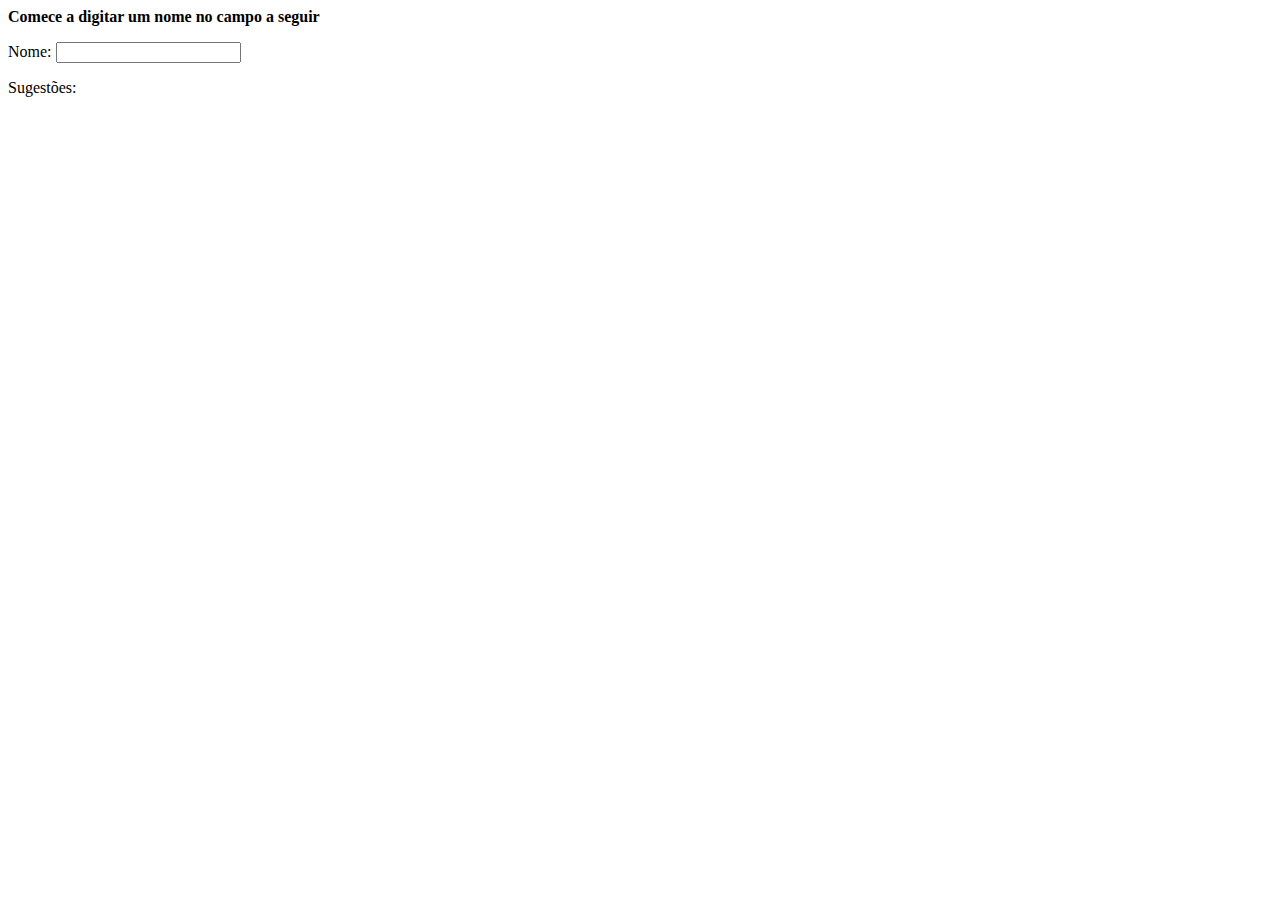
<file: Ajaxex01/index.html>
<html><head><meta charset="UTF-8"><script>
    function showHint(str)
    {
        if (str.length == 0)
        {
            document.getElementById("txtHint").innerHTML = "";
            return;
        }
        else
        {  
           var xmlhttp = new XMLHttpRequest();
            xmlhttp.onreadystatechange = function()
           {
            if (xmlhttp.readyState == 4 && xmlhttp.status == 200)
            {
                        document.getElementById("txtHint").innerHTML =                            xmlhttp.responseText;
                  }
            }
            
           xmlhttp.open("GET", "gethint.php?q=" + str, true);
            xmlhttp.send();
        }
    }
</script></head>
<body>
<p><b>Comece a digitar um nome no campo a seguir</b></p>
<form> Nome: <input type="text" onkeyup="showHint(this.value)"> </form>
<p>Sugestões: <span id="txtHint"></span></p>
</body></html>
</file>
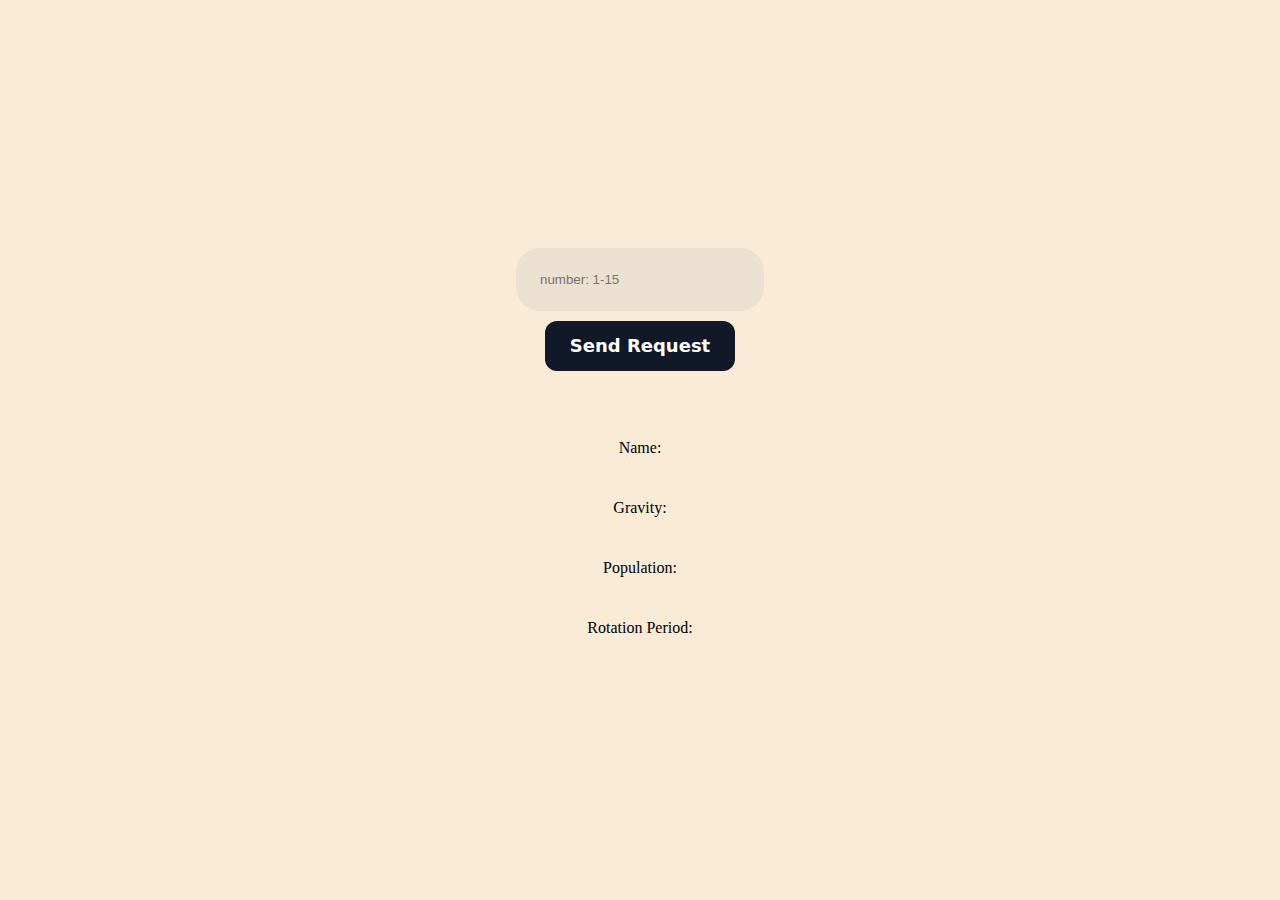
<file: Ajaxex01/ajaxex02/index.html>
<!DOCTYPE html>
<!DOCTYPE html>
<html lang="pt-BR">
<head>
    <meta charset="UTF-8">
    <title>Requisição AJAX</title>
    <link rel="stylesheet" href="style.css">
    <script src="script.js"></script>
    <script src="https://code.jquery.com/jquery-3.6.0.min.js"></script>
</head>
<body>
    <div class="form">
        <div class="label">
    <input class='input-id'  type="text" name='id' placeholder="number: 1-15">
    <button class="button-40" onclick="sendRequest()">Send Request</button>
    <p id='error-container' style='color:red;'></p>
    <p>Name: <span id='name'></span></p>
    <p>Gravity: <span id='gravity'></span></p>
    <p>Population: <span id='population'></span></p>
    <p>Rotation Period: <span id='rotation-period'></span></p>
    </div>
</div>
</body>
</html>
</file>
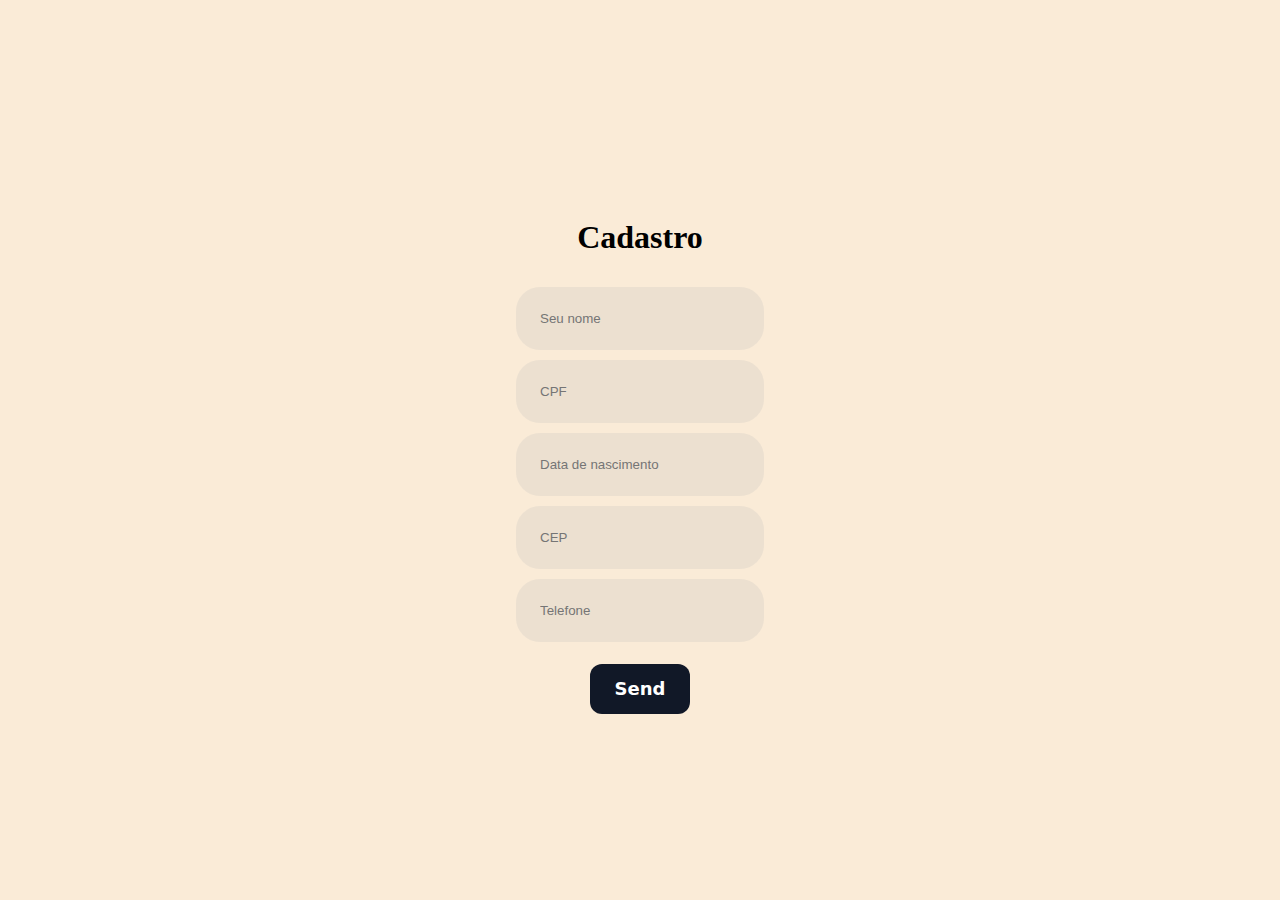
<file: Jsex01/ex01.html>
<!DOCTYPE html>
<html lang="pt-br">
<head>
    <meta charset="UTF-8">
    <meta name="viewport" content="width=device-width, initial-scale=1.0">
    <link rel="stylesheet" href="style.css">
    <script src="ex01.js"></script>
    <link rel="preconnect" href="https://fonts.googleapis.com">
    <link rel="preconnect" href="https://fonts.gstatic.com" crossorigin>
    <link href="https://fonts.googleapis.com/css2?family=Jacquard+12&display=swap" rel="stylesheet">
</head>
<body>
    <div class="all">
        <div class="label">
            <div class="input">
                <h1>Cadastro</h1>
    <input type="text" class="form" id="Name" placeholder="Seu nome"/>
    <input type="text" class="form" id="CPF" placeholder="CPF"/>
    <input type="text" class="form" id="Date" placeholder="Data de nascimento"/>
    <input type="text" class="form" id="CEP" placeholder="CEP"/>
    <input type="text" class="form" id="Tel" placeholder="Telefone"/>
            </div>
          
                <button class="button-40" onclick="send()" role="button">Send</button>                
              

           
                
            
        </div>
    </div>
        
</body>
</html>
</file>
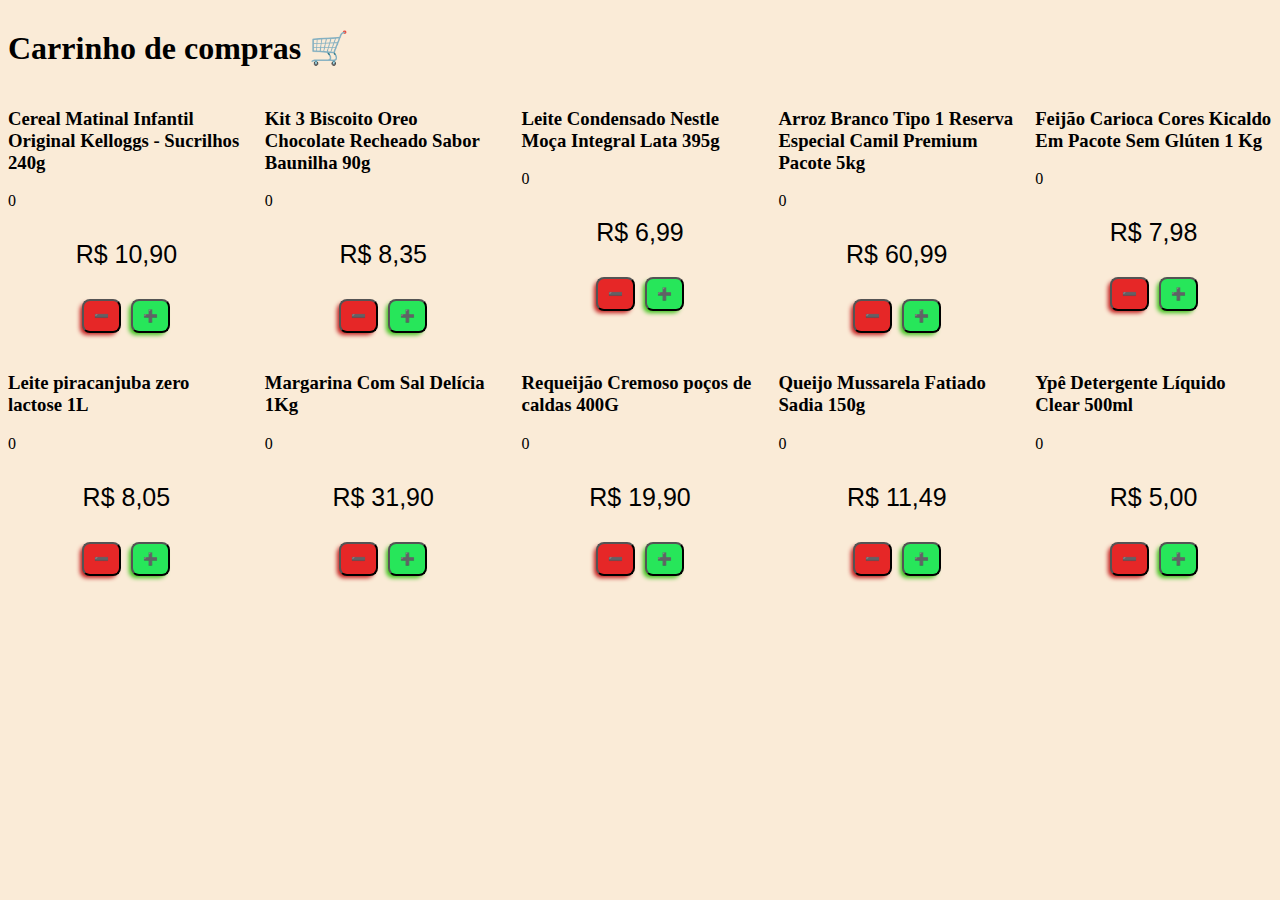
<file: Jsex02/ex02.html>
<!DOCTYPE html>
<html lang="pt-br">
<head>
    <meta charset="UTF-8">
    <meta name="viewport" content="width=device-width, initial-scale=1.0">
    <link rel="stylesheet" href="style.css">
    <script defer src="ex02.js"></script>
    <link rel="preconnect" href="https://fonts.googleapis.com">
    <link rel="preconnect" href="https://fonts.gstatic.com" crossorigin>
    <link href="https://fonts.googleapis.com/css2?family=Jacquard+12&display=swap" rel="stylesheet">
</head>
<body>
    <div class="all">
        <h1>Carrinho de compras 🛒</h1>
        <div class="label">
            <div class="P1">
                <h3 class="product_name">Cereal Matinal Infantil Original Kelloggs - Sucrilhos 240g</h3>
                <span id="count-Sucrilhos">0</span>
                <span class="product_price">R$ 10,90</span> 
                <div class="all-buttons">
                    <input type="submit" productid="Sucrilhos" class="button-remove" value="➖" />
                    <input type="submit" productid="Sucrilhos" class="button-add" value="➕" />
                </div>
            </div>
            <div class="P1">
                <h3 class="product_name">Kit 3 Biscoito Oreo Chocolate Recheado Sabor Baunilha 90g</h3>
                <span id="count-Oreo">0</span>
                <span class="product_price">R$ 8,35</span>
                <div class="all-buttons">
                    <input type="submit" productid="Oreo" class="button-remove" value="➖" />
                    <input type="submit" productid="Oreo" class="button-add" value="➕" />
                </div>
            </div>
            <div class="P1">
                <h3 class="product_name">Leite Condensado Nestle Moça Integral Lata 395g</h3>
                <span id="count-Moca">0</span>
                <span class="product_price">R$ 6,99</span>
                <div class="all-buttons">
                    <input type="submit" productid="Moca" class="button-remove" value="➖" />
                    <input type="submit" productid="Moca" class="button-add" value="➕" />
                </div>
            </div>
            <div class="P1">
                <h3 class="product_name">Arroz Branco Tipo 1 Reserva Especial Camil Premium Pacote 5kg</h3>
                <span id="count-Arroz">0</span>
                <span class="product_price">R$ 60,99</span>
                <div class="all-buttons">
                    <input type="submit" productid="Arroz" class="button-remove" value="➖" />
                    <input type="submit" productid="Arroz" class="button-add" value="➕" />
                </div>    
            </div>
            <div class="P1">
                <h3 class="product_name">Feijão Carioca Cores Kicaldo Em Pacote Sem Glúten 1 Kg</h3>
                <span id="count-Feijao">0</span>
                <span class="product_price">R$ 7,98</span>
                <div class="all-buttons">
                    <input type="submit" productid="Feijao" class="button-remove" value="➖" />
                    <input type="submit" productid="Feijao" class="button-add" value="➕" />
                </div>
            </div>
            <div class="P1">
                <h3 class="product_name">Leite piracanjuba zero lactose 1L</h3>
                <span id="count-Leite">0</span>
                <span class="product_price">R$ 8,05</span>
                <div class="all-buttons">
                    <input type="submit" productid="Leite" class="button-remove" value="➖" />
                    <input type="submit" productid="Leite" class="button-add" value="➕" />
                </div>
            </div>
            <div class="P1">
                <h3 class="product_name">Margarina Com Sal Delícia 1Kg</h3>
                <span id="count-Margarina">0</span>
                <span class="product_price">R$ 31,90</span>
                <div class="all-buttons">
                    <input type="submit" productid="Margarina" class="button-remove" value="➖" />
                    <input type="submit" productid="Margarina" class="button-add" value="➕" />
                </div>
            </div>
            <div class="P1">
                <h3 class="product_name">Requeijão Cremoso poços de caldas 400G</h3>
                <span id="count-Requeijao">0</span>
                <span class="product_price">R$ 19,90</span>
                <div class="all-buttons">
                    <input type="submit" productid="Requeijao" class="button-remove" value="➖" />
                    <input type="submit" productid="Requeijao" class="button-add" value="➕" />
                </div>
            </div>
            <div class="P1">
                <h3 class="product_name">Queijo Mussarela Fatiado Sadia  150g</h3>
                <span id="count-Queijo">0</span>
                <span class="product_price">R$ 11,49</span>
                <div class="all-buttons">
                    <input type="submit" productid="Queijo" class="button-remove" value="➖" />
                    <input type="submit" productid="Queijo" class="button-add" value="➕" />
                </div>
            </div>
            <div class="P1">
                <h3 class="product_name">Ypê Detergente Líquido Clear 500ml </h3>
                <span id="count-Detergente">0</span>
                <span class="product_price">R$ 5,00</span>
                <div class="all-buttons">    
                    <input type="submit" productid="Detergente" class="button-remove" value="➖" />
                    <input type="submit" productid="Detergente" class="button-add" value="➕" />
                </div>
            </div>
        </div>
       
    </div>
</body>
</html>
</file>
<file: Ajaxex01/ajaxex02/style.css>
html, body {
    height: 100%;
    margin: 0;
    display: flex;
    justify-content: center;
    flex-direction: column; 
    align-items: center;
    background-color: antiquewhite;
    z-index: 100;
  }
  
  .all {
      display: flex;
      justify-content: center;
      flex-direction: column; 
      align-items: center;
      gap: 10px;
      height: 100vh; 
      z-index: 10;
  }
  
  .button-40 {
    background-color: #111827;
    border: 1px solid transparent;
    border-radius: .75rem;
    box-sizing: border-box;
    color: #FFFFFF;
    cursor: pointer;
    flex: 0 0 auto;
    font-family: "Inter var",ui-sans-serif,system-ui,-apple-system,system-ui,"Segoe UI",Roboto,"Helvetica Neue",Arial,"Noto Sans",sans-serif,"Apple Color Emoji","Segoe UI Emoji","Segoe UI Symbol","Noto Color Emoji";
    font-size: 1.125rem;
    font-weight: 600;
    line-height: 1.5rem;
    padding: .75rem 1.2rem;
    text-align: center;
    text-decoration: none #6B7280 solid;
    text-decoration-thickness: auto;
    transition-duration: .2s;
    transition-property: background-color,border-color,color,fill,stroke;
    transition-timing-function: cubic-bezier(.4, 0, 0.2, 1);
    user-select: none;
    -webkit-user-select: none;
    touch-action: manipulation;
    width: auto;
  }
  
  .button-40:hover {
    background-color: #374151;
  }
  
  .button-40:focus {
    box-shadow: none;
    outline: 2px solid transparent;
    outline-offset: 2px;
  }
  
  @media (min-width: 768px) {
    .button-40 {
      padding: .75rem 1.5rem;
    }
  }
  
  .input-id {
    background-color: rgba(187, 187, 187, 0.219);  
    border: none;
    padding: 24px;
    width: 200px;
    border-radius: 24px;
    z-index: 10;
  }
  
  .label{
    border: none;
    border-radius: 24px;
    display: flex;
    justify-content: center;
    flex-direction: column; 
    align-items: center;
    gap: 10px;
    z-index: -10;
  }
  
  .input{
    display: flex;
    justify-content: center;
    flex-direction: column; 
    align-items: center;
    padding: 12px;
    border-radius: 12px;
    border: none;
    width: 100%;
    gap: 10px;
    z-index: 10;
  }
</file>
<file: Jsex01/style.css>
html, body {
  height: 100%;
  margin: 0;
  display: flex;
  justify-content: center;
  flex-direction: column; 
  align-items: center;
  background-color: antiquewhite;
  z-index: 100;
}

.all {
    display: flex;
    justify-content: center;
    flex-direction: column; 
    align-items: center;
    gap: 10px;
    height: 100vh; 
    z-index: 10;
}

.button-40 {
  background-color: #111827;
  border: 1px solid transparent;
  border-radius: .75rem;
  box-sizing: border-box;
  color: #FFFFFF;
  cursor: pointer;
  flex: 0 0 auto;
  font-family: "Inter var",ui-sans-serif,system-ui,-apple-system,system-ui,"Segoe UI",Roboto,"Helvetica Neue",Arial,"Noto Sans",sans-serif,"Apple Color Emoji","Segoe UI Emoji","Segoe UI Symbol","Noto Color Emoji";
  font-size: 1.125rem;
  font-weight: 600;
  line-height: 1.5rem;
  padding: .75rem 1.2rem;
  text-align: center;
  text-decoration: none #6B7280 solid;
  text-decoration-thickness: auto;
  transition-duration: .2s;
  transition-property: background-color,border-color,color,fill,stroke;
  transition-timing-function: cubic-bezier(.4, 0, 0.2, 1);
  user-select: none;
  -webkit-user-select: none;
  touch-action: manipulation;
  width: auto;
}

.button-40:hover {
  background-color: #374151;
}

.button-40:focus {
  box-shadow: none;
  outline: 2px solid transparent;
  outline-offset: 2px;
}

@media (min-width: 768px) {
  .button-40 {
    padding: .75rem 1.5rem;
  }
}

.form {
  background-color: rgba(187, 187, 187, 0.219);  
  border: none;
  padding: 24px;
  width: 200px;
  border-radius: 24px;
  z-index: 10;
}

.label{
  border: none;
  border-radius: 24px;
  display: flex;
  justify-content: center;
  flex-direction: column; 
  align-items: center;
  gap: 10px;
  width: 50vh;
  height: 60vh;
  z-index: -10;
}

.input{
  display: flex;
  justify-content: center;
  flex-direction: column; 
  align-items: center;
  padding: 12px;
  border-radius: 12px;
  border: none;
  width: 100%;
  gap: 10px;
  z-index: 10;
}

.result{
  background-color: #f0f0f0;
  padding: 20px; 
  margin: 10px; 
  border-radius: 10px; 
  box-shadow: 0 4px 8px rgba(0, 0, 0, 0.1);
  max-width: 100%; 
  max-height: 100%;
  text-align: center; 
  flex-direction: column;
  font: 1.5rem Arial, sans-serif;
  
}

.Tittle{
  font: 2rem Arial, sans-serif;
  color: #0f0cd6;
  text-align: center;
  margin: 10px;
}
</file>
<file: Jsex02/style.css>
html, body {
  height: 100%;
  display: flex;
  flex-direction: column; 
  background-color: antiquewhite;
  z-index: 100;
}

.product_price{
  display: flex;
  justify-content: center;
  gap: 10px;
  margin-top: 30px;
  align-items: center;
  font-size: 25px;
  font-family: 'Gill Sans', 'Gill Sans MT', Calibri, 'Trebuchet MS', sans-serif;
}

 .all-buttons{
  display: flex;
  justify-content: center;
  gap: 10px;
  margin-top: 30px;
  align-items: center;
 }

.buttons{
  flex-direction: column;
  margin-top: 30px;
  display: flex;
  gap:10px

}

.button-add {
	box-shadow: -3px 3px 4px -1px #3dc21b;
	background-color:#27e65a;
	border-radius:8px;
	display:inline-block;
	cursor:pointer;
	color:#ffffff;
	font-family:Arial;
	font-size:12px;
	font-weight:bold;
	padding:8px 10px;
	text-decoration:none;
}
.button-add:hover {
	background-color:#5cbf2a;
}
.button-add:active {
	position:relative;
	top:1px;
}

.button-remove {
	box-shadow: -3px 3px 4px -1px #c21b1b;
	background-color:#e62727;
	border-radius:8px;
	display:inline-block;
	cursor:pointer;
	color:#ffffff;
	font-family:Arial;
	font-size:12px;
	font-weight:bold;
	padding:8px 10px;
	text-decoration:none;
}
.button-remove:hover {
	background-color:#aa312d;
}
.button-remove:active {
	position:relative;
	top:1px;
}

.button-40 {
  margin-top: 30px;
  background-color: #111827;
  border: 1px solid transparent;
  border-radius: .75rem;
  box-sizing: border-box;
  color: #FFFFFF;
  cursor: pointer;
  flex: 0 0 auto;
  font-family: "Inter var",ui-sans-serif,system-ui,-apple-system,system-ui,"Segoe UI",Roboto,"Helvetica Neue",Arial,"Noto Sans",sans-serif,"Apple Color Emoji","Segoe UI Emoji","Segoe UI Symbol","Noto Color Emoji";
  font-size: 1.125rem;
  font-weight: 600;
  line-height: 1.5rem;
  padding: .75rem 1.2rem;
  text-align: center;
  text-decoration: none #6B7280 solid;
  text-decoration-thickness: auto;
  transition-duration: .2s;
  transition-property: background-color,border-color,color,fill,stroke;
  transition-timing-function: cubic-bezier(.4, 0, 0.2, 1);
  user-select: none;
  -webkit-user-select: none;
  touch-action: manipulation;
  width: auto;
}

.button-40:hover {
  background-color: #374151;
}

.button-40:focus {
  box-shadow: none;
  outline: 2px solid transparent;
  outline-offset: 2px;
}

@media (min-width: 768px) {
  .button-40 {
    padding: .75rem 1.5rem;
  }
}
.button-40-red {
  margin-left: 17px;
  background-color: #ffffff;
  border: 1px solid transparent;
  border-radius: .75rem;
  box-sizing: border-box;
  color: #000000;
  cursor: pointer;
  flex: 0 0 auto;
  font-family: "Inter var",ui-sans-serif,system-ui,-apple-system,system-ui,"Segoe UI",Roboto,"Helvetica Neue",Arial,"Noto Sans",sans-serif,"Apple Color Emoji","Segoe UI Emoji","Segoe UI Symbol","Noto Color Emoji";
  font-size: 1.125rem;
  font-weight: 600;
  line-height: 1.5rem;
  padding: .75rem 1.2rem;
  text-align: center;
  text-decoration: none #6B7280 solid;
  text-decoration-thickness: auto;
  transition-duration: .2s;
  transition-property: background-color,border-color,color,fill,stroke;
  transition-timing-function: cubic-bezier(.4, 0, 0.2, 1);
  user-select: none;
  -webkit-user-select: none;
  touch-action: manipulation;
  width: auto;
}

.button-40:hover {
  background-color: #374151;
}

.button-40:focus {
  box-shadow: none;
  outline: 2px solid transparent;
  outline-offset: 2px;
}

@media (min-width: 768px) {
  .button-40 {
    padding: .75rem 1.5rem;
  }
}


.form {
  background-color: rgba(187, 187, 187, 0.219);  
  border: none;
  padding: 24px;
  width: 200px;
  border-radius: 24px;
  z-index: 10;
}

.label {
  display: grid;
  grid-template-columns: repeat(5, 1fr);
  gap: 20px;
  margin: 0;
}


.input{
  display: flex;
  justify-content: center;
  flex-direction: column; 
  align-items: center;
  padding: 12px;
  border-radius: 12px;
  border: none;
  width: 100%;
  height: 50%;
  gap: 10px;
  z-index: 10;
}

.result{
  background-color: #f0f0f0;
  padding: 20px; 
  margin: 10px; 
  border-radius: 10px; 
  box-shadow: 0 4px 8px rgba(0, 0, 0, 0.1);
  max-width: 100%; 
  max-height: 100%;
  text-align: center; 
  flex-direction: row;
  font: 1.5rem Arial, sans-serif;
  
}

.Tittle{
  font: 2rem Arial, sans-serif;
  color: #0f0cd6;
  text-align: center;
  margin: 10px;
}
</file>
